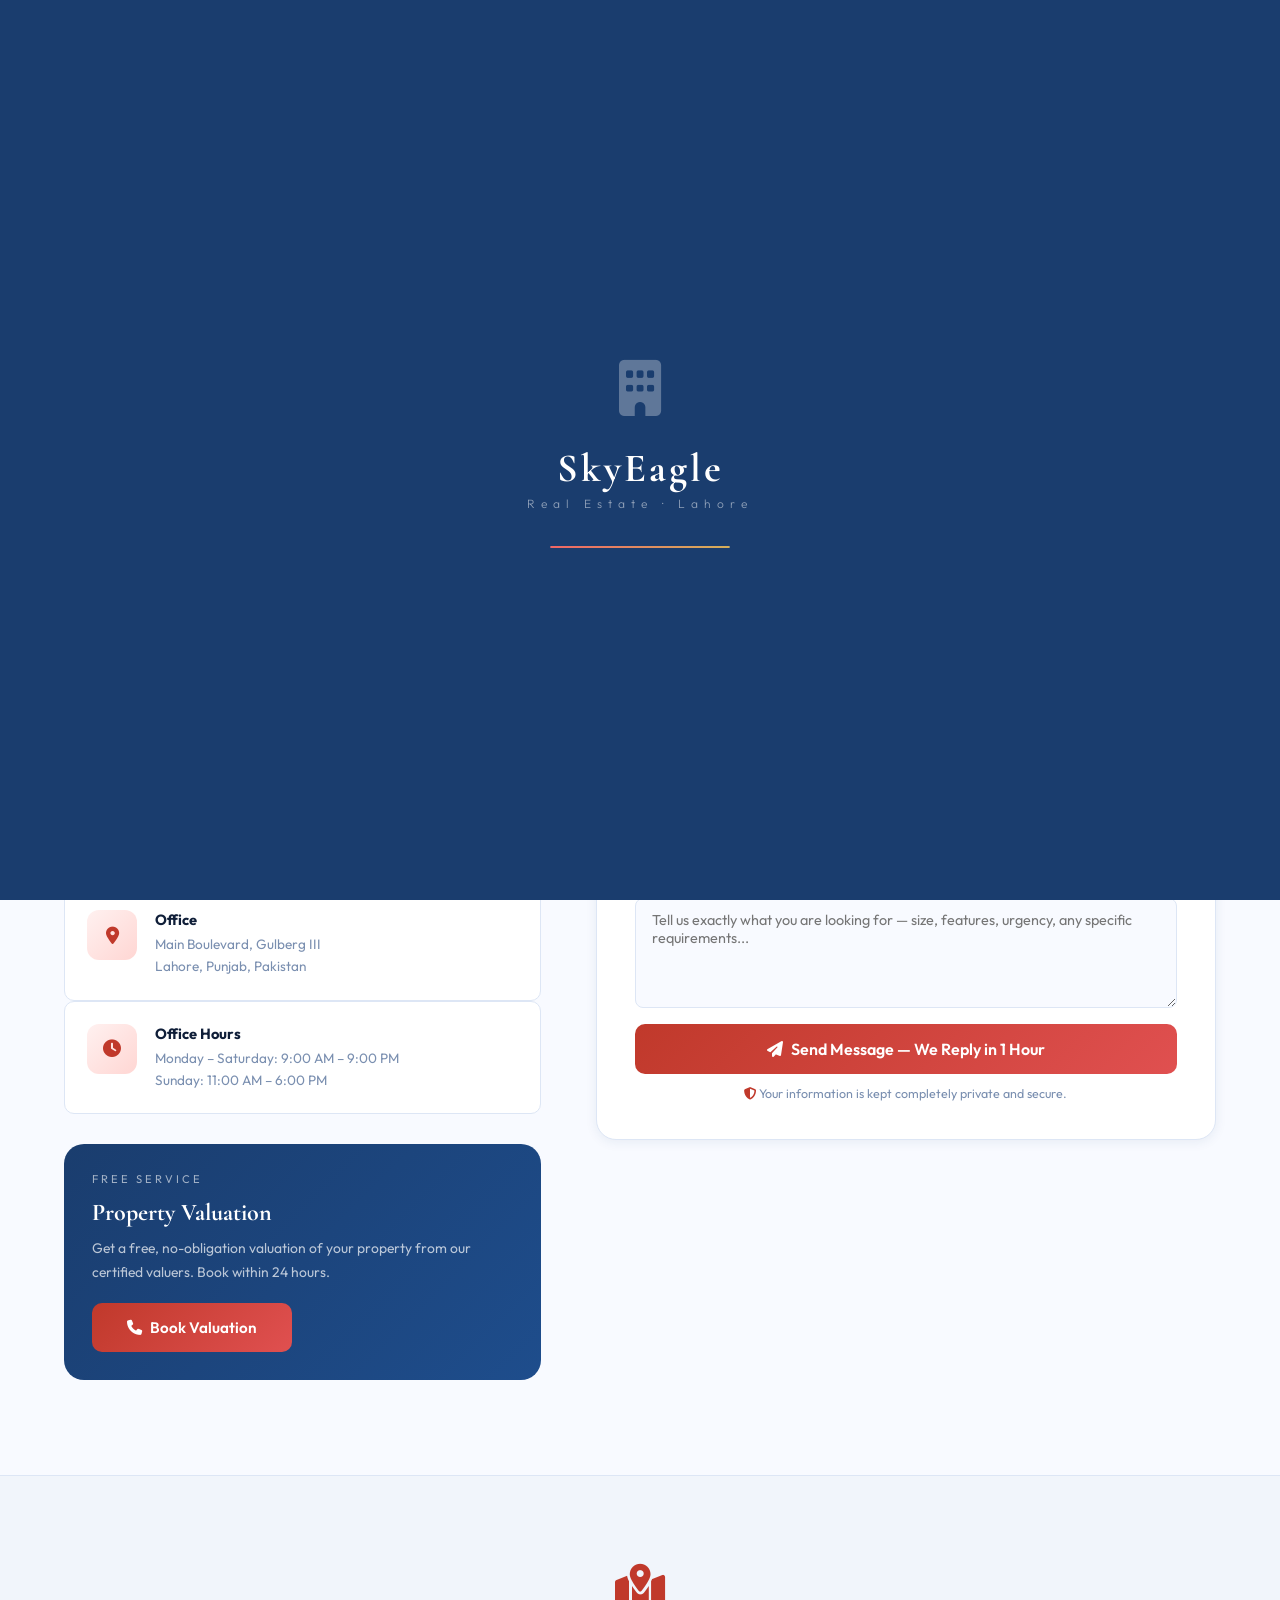
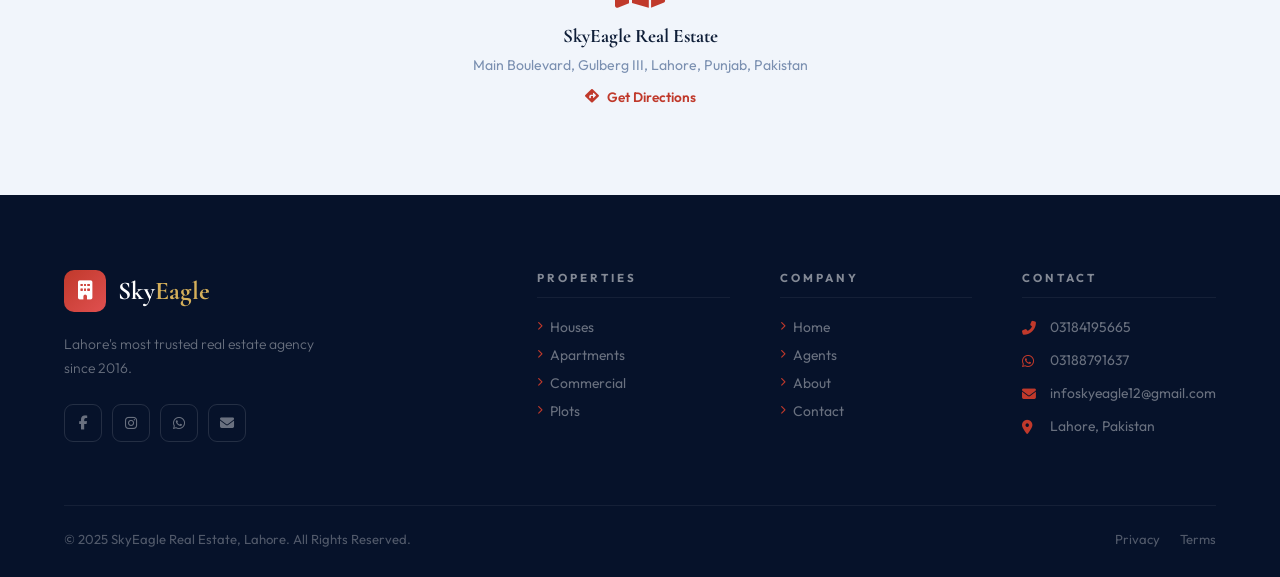
<file: contact.html>
<!DOCTYPE html>
<html lang="en">
<head>
<meta charset="UTF-8"><meta name="viewport" content="width=device-width, initial-scale=1.0">
<title>Contact SkyEagle — Real Estate Lahore</title>
<link rel="stylesheet" href="style.css">
<link rel="stylesheet" href="https://cdnjs.cloudflare.com/ajax/libs/font-awesome/6.5.0/css/all.min.css">
</head>
<body data-page="contact">
<div id="loader"><div class="loader-icon"><i class="fas fa-building"></i></div><div class="loader-brand">SkyEagle</div><div class="loader-tagline">Real Estate · Lahore</div><div class="loader-bar-wrap"><div class="loader-bar"></div></div></div>
<div id="scroll-progress"></div>
<nav class="navbar">
  <a href="index.html" class="nav-logo"><div class="logo-mark"><i class="fas fa-building"></i></div><div class="logo-text"><span class="logo-name">SkyEagle</span><span class="logo-tagline">Real Estate · Lahore</span></div></a>
  <ul class="nav-links"><li><a href="index.html">Home</a></li><li><a href="properties.html">Properties</a></li><li><a href="agents.html">Our Agents</a></li><li><a href="about.html">About</a></li><li><a href="contact.html" class="active">Contact</a></li></ul>
  <div class="nav-actions"><div class="nav-phone"><i class="fas fa-phone-alt"></i> 03184195665</div><a href="contact.html" class="nav-cta"><i class="fas fa-calendar-check"></i> Free Valuation</a><button class="hamburger" id="hamburger" onclick="toggleMenu()"><span></span><span></span><span></span></button></div>
</nav>
<div class="mobile-nav" id="mobile-nav"><a href="index.html">Home</a><a href="properties.html">Properties</a><a href="agents.html">Agents</a><a href="about.html">About</a><a href="contact.html">Contact</a></div>
<div class="page-banner">
  <div class="breadcrumb"><a href="index.html">Home</a><i class="fas fa-chevron-right"></i><span>Contact</span></div>
  <h1>Get In <span>Touch</span></h1>
  <p>Call, WhatsApp or visit us — our experts are available 7 days a week</p>
</div>

<section class="section section-bg">
  <div class="contact-layout">
    <div>
      <div class="section-label">Reach Us</div>
      <h2 class="section-title" style="margin-bottom:30px">We're Here to <em>Help</em></h2>
      <div class="contact-card-item aos-left"><div class="contact-icon"><i class="fas fa-phone-alt"></i></div><div><h4>Phone</h4><p>Mon–Sun, 9:00 AM – 9:00 PM<br><strong style="color:var(--text);font-size:1.05rem">03184195665</strong></p></div></div>
      <div class="contact-card-item aos-left" style="transition-delay:.1s"><div class="contact-icon"><i class="fab fa-whatsapp"></i></div><div><h4>WhatsApp</h4><p>Chat with us anytime — even late night!<br><strong style="color:var(--text);font-size:1.05rem">03188791637</strong></p></div></div>
      <div class="contact-card-item aos-left" style="transition-delay:.2s"><div class="contact-icon"><i class="fas fa-envelope"></i></div><div><h4>Email</h4><p>We reply within 2 hours<br><strong style="color:var(--text)">infoskyeagle12@gmail.com</strong></p></div></div>
      <div class="contact-card-item aos-left" style="transition-delay:.3s"><div class="contact-icon"><i class="fas fa-map-marker-alt"></i></div><div><h4>Office</h4><p>Main Boulevard, Gulberg III<br>Lahore, Punjab, Pakistan</p></div></div>
      <div class="contact-card-item aos-left" style="transition-delay:.4s"><div class="contact-icon"><i class="fas fa-clock"></i></div><div><h4>Office Hours</h4><p>Monday – Saturday: 9:00 AM – 9:00 PM<br>Sunday: 11:00 AM – 6:00 PM</p></div></div>
      <div style="margin-top:30px;background:linear-gradient(135deg,var(--blue),var(--blue-mid));border-radius:var(--radius-lg);padding:28px;color:#fff">
        <div style="font-size:.7rem;letter-spacing:3px;color:rgba(255,255,255,.6);margin-bottom:12px">FREE SERVICE</div>
        <h3 style="font-family:var(--font-display);font-size:1.5rem;font-weight:700;margin-bottom:10px">Property Valuation</h3>
        <p style="font-size:.87rem;color:rgba(255,255,255,.7);margin-bottom:18px;line-height:1.7">Get a free, no-obligation valuation of your property from our certified valuers. Book within 24 hours.</p>
        <a href="tel:03184195665" class="btn-primary" style="display:inline-flex"><i class="fas fa-phone"></i> Book Valuation</a>
      </div>
    </div>
    <div class="aos-right">
      <div class="contact-form-box">
        <div class="section-label" style="margin-bottom:12px">Send a Message</div>
        <h2 class="section-title" style="font-size:1.8rem;margin-bottom:24px">Your Enquiry, <em>Our Priority</em></h2>
        <form onsubmit="submitContact(event)">
          <div class="form-row">
            <div class="form-field"><label>Full Name *</label><input type="text" placeholder="Muhammad Ali" required></div>
            <div class="form-field"><label>Phone / WhatsApp *</label><input type="tel" placeholder="03184195665" required></div>
          </div>
          <div class="form-row">
            <div class="form-field"><label>Email</label><input type="email" placeholder="you@email.com"></div>
            <div class="form-field"><label>Subject</label>
              <select>
                <option>Buy a Property</option><option>Rent a Property</option><option>Sell My Property</option>
                <option>Property Valuation</option><option>Investment Advice</option><option>Legal Assistance</option><option>General Enquiry</option>
              </select>
            </div>
          </div>
          <div class="form-row">
            <div class="form-field"><label>Property Type</label><select><option>House / Bungalow</option><option>Apartment</option><option>Villa</option><option>Plot</option><option>Commercial</option></select></div>
            <div class="form-field"><label>Budget Range</label><select><option>Under Rs 50 Lac</option><option>Rs 50 Lac – 1 Crore</option><option>Rs 1 – 3 Crore</option><option>Rs 3 – 5 Crore</option><option>Rs 5 Crore+</option></select></div>
          </div>
          <div class="form-field full"><label>Preferred Location</label><input type="text" placeholder="DHA, Bahria Town, Gulberg, Model Town..."></div>
          <div class="form-field full"><label>Detailed Message *</label><textarea placeholder="Tell us exactly what you are looking for — size, features, urgency, any specific requirements..." required></textarea></div>
          <button type="submit" class="btn-primary" style="width:100%;justify-content:center;padding:15px;font-size:1rem"><i class="fas fa-paper-plane"></i> Send Message — We Reply in 1 Hour</button>
          <p style="text-align:center;font-size:.78rem;color:var(--text-light);margin-top:12px"><i class="fas fa-shield-alt" style="color:var(--rose)"></i> Your information is kept completely private and secure.</p>
        </form>
      </div>
    </div>
  </div>
</section>

<div style="background:var(--light);padding:0 5%;height:320px;display:flex;align-items:center;justify-content:center;border-top:1px solid var(--border)">
  <div style="text-align:center;color:var(--text-light)">
    <i class="fas fa-map-marked-alt" style="font-size:2.8rem;color:var(--rose);margin-bottom:14px;display:block"></i>
    <p style="font-family:var(--font-display);font-size:1.2rem;color:var(--text);font-weight:700">SkyEagle Real Estate</p>
    <p style="margin-top:8px;font-size:.88rem">Main Boulevard, Gulberg III, Lahore, Punjab, Pakistan</p>
    <a href="https://goo.gl/maps/lahore" target="_blank" style="display:inline-flex;align-items:center;gap:8px;margin-top:14px;color:var(--rose);font-weight:600;font-size:.85rem"><i class="fas fa-directions"></i> Get Directions</a>
  </div>
</div>

<footer>
  <div class="footer-grid">
    <div><div class="footer-logo-wrap"><div class="footer-logo-mark"><i class="fas fa-building"></i></div><div class="footer-logo-name">Sky<span>Eagle</span></div></div><p class="footer-desc">Lahore's most trusted real estate agency since 2016.</p><div class="footer-social"><a href="#" class="footer-social-btn"><i class="fab fa-facebook-f"></i></a><a href="#" class="footer-social-btn"><i class="fab fa-instagram"></i></a><a href="https://wa.me/923188791637" class="footer-social-btn" target="_blank"><i class="fab fa-whatsapp"></i></a><a href="mailto:infoskyeagle12@gmail.com" class="footer-social-btn"><i class="fas fa-envelope"></i></a></div></div>
    <div><div class="footer-heading">Properties</div><ul class="footer-links"><li><a href="properties.html?type=house"><i class="fas fa-chevron-right"></i>Houses</a></li><li><a href="properties.html?type=apartment"><i class="fas fa-chevron-right"></i>Apartments</a></li><li><a href="properties.html?type=commercial"><i class="fas fa-chevron-right"></i>Commercial</a></li><li><a href="properties.html?type=plot"><i class="fas fa-chevron-right"></i>Plots</a></li></ul></div>
    <div><div class="footer-heading">Company</div><ul class="footer-links"><li><a href="index.html"><i class="fas fa-chevron-right"></i>Home</a></li><li><a href="agents.html"><i class="fas fa-chevron-right"></i>Agents</a></li><li><a href="about.html"><i class="fas fa-chevron-right"></i>About</a></li><li><a href="contact.html"><i class="fas fa-chevron-right"></i>Contact</a></li></ul></div>
    <div><div class="footer-heading">Contact</div><div class="footer-contact-row"><span class="footer-contact-icon"><i class="fas fa-phone-alt"></i></span><span>03184195665</span></div><div class="footer-contact-row"><span class="footer-contact-icon"><i class="fab fa-whatsapp"></i></span><span>03188791637</span></div><div class="footer-contact-row"><span class="footer-contact-icon"><i class="fas fa-envelope"></i></span><span>infoskyeagle12@gmail.com</span></div><div class="footer-contact-row"><span class="footer-contact-icon"><i class="fas fa-map-marker-alt"></i></span><span>Lahore, Pakistan</span></div></div>
  </div>
  <div class="footer-bottom"><p>© 2025 SkyEagle Real Estate, Lahore. All Rights Reserved.</p><div class="footer-bottom-links"><a href="#">Privacy</a><a href="#">Terms</a></div></div>
</footer>
<div id="scroll-top"><i class="fas fa-chevron-up"></i></div>
<script src="script.js"></script>
</body>
</html>
</file>
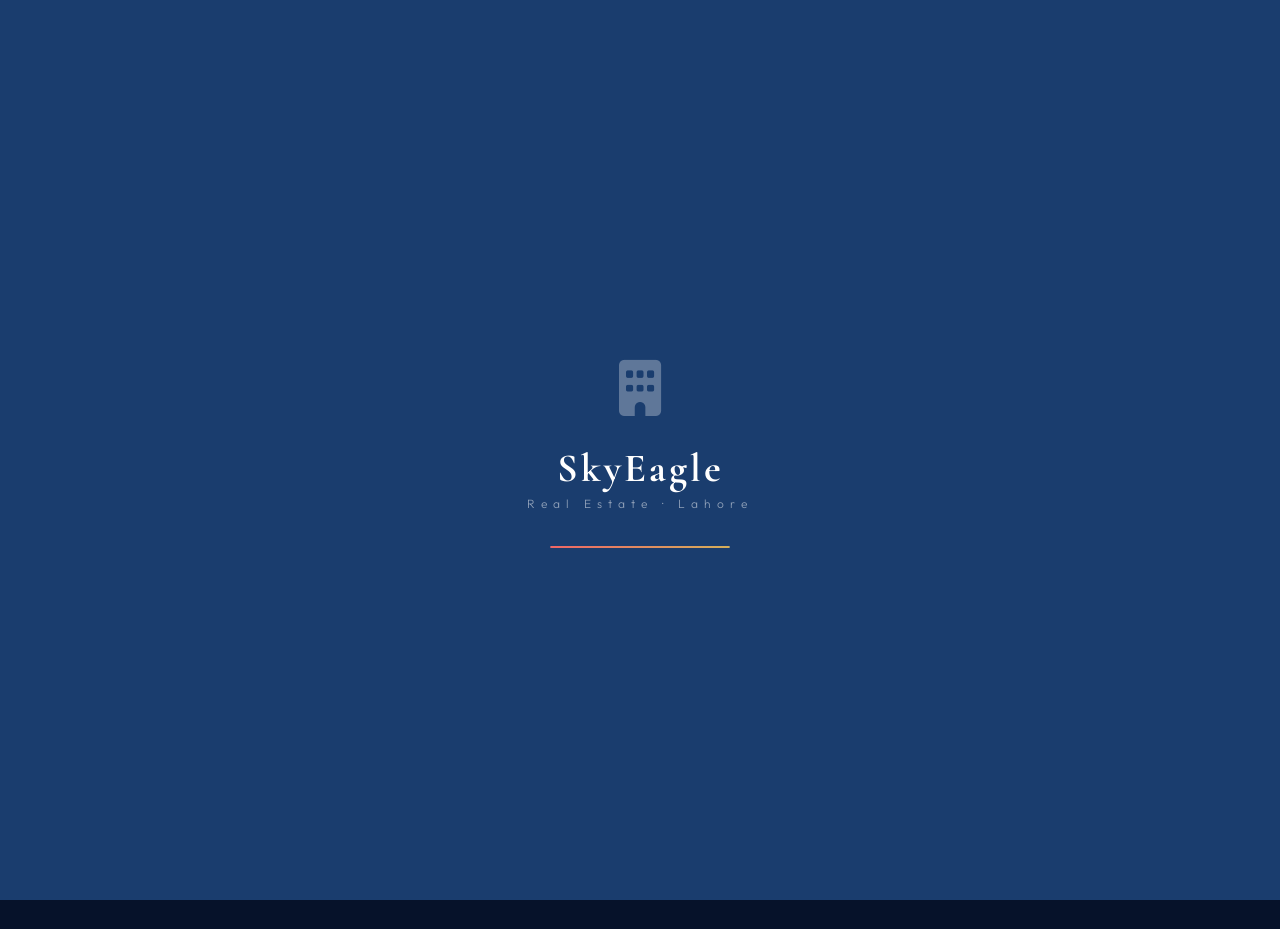
<file: property-detail.html>
<!DOCTYPE html>
<html lang="en">
<head>
<meta charset="UTF-8"><meta name="viewport" content="width=device-width, initial-scale=1.0">
<title>Property Detail — SkyEagle Real Estate</title>
<link rel="stylesheet" href="style.css">
<link rel="stylesheet" href="https://cdnjs.cloudflare.com/ajax/libs/font-awesome/6.5.0/css/all.min.css">
</head>
<body data-page="property-detail">
<div id="loader"><div class="loader-icon"><i class="fas fa-building"></i></div><div class="loader-brand">SkyEagle</div><div class="loader-tagline">Real Estate · Lahore</div><div class="loader-bar-wrap"><div class="loader-bar"></div></div></div>
<div id="scroll-progress"></div>
<nav class="navbar">
  <a href="index.html" class="nav-logo"><div class="logo-mark"><i class="fas fa-building"></i></div><div class="logo-text"><span class="logo-name">SkyEagle</span><span class="logo-tagline">Real Estate · Lahore</span></div></a>
  <ul class="nav-links"><li><a href="index.html">Home</a></li><li><a href="properties.html">Properties</a></li><li><a href="agents.html">Our Agents</a></li><li><a href="about.html">About</a></li><li><a href="contact.html">Contact</a></li></ul>
  <div class="nav-actions"><div class="nav-phone"><i class="fas fa-phone-alt"></i> 03184195665</div><a href="contact.html" class="nav-cta"><i class="fas fa-calendar-check"></i> Free Valuation</a><button class="hamburger" id="hamburger" onclick="toggleMenu()"><span></span><span></span><span></span></button></div>
</nav>
<div class="mobile-nav" id="mobile-nav"><a href="index.html">Home</a><a href="properties.html">All Properties</a><a href="agents.html">Our Agents</a><a href="about.html">About</a><a href="contact.html">Contact</a><a href="contact.html" class="nav-cta" style="margin-top:14px;display:inline-flex"><i class="fas fa-calendar-check"></i> Free Valuation</a></div>
<div class="page-banner" style="padding:40px 5%">
  <div class="breadcrumb"><a href="index.html">Home</a><i class="fas fa-chevron-right"></i><a href="properties.html">Properties</a><i class="fas fa-chevron-right"></i><span>Detail</span></div>
</div>
<section class="section" style="padding-top:40px">
  <div id="prop-detail-container"></div>
</section>
<footer>
  <div class="footer-grid">
    <div><div class="footer-logo-wrap"><div class="footer-logo-mark"><i class="fas fa-building"></i></div><div class="footer-logo-name">Sky<span>Eagle</span></div></div><p class="footer-desc">Lahore's most trusted real estate agency since 2016. Expert consultants for all your property needs.</p><div class="footer-social"><a href="#" class="footer-social-btn"><i class="fab fa-facebook-f"></i></a><a href="#" class="footer-social-btn"><i class="fab fa-instagram"></i></a><a href="https://wa.me/923188791637" class="footer-social-btn" target="_blank"><i class="fab fa-whatsapp"></i></a><a href="mailto:infoskyeagle12@gmail.com" class="footer-social-btn"><i class="fas fa-envelope"></i></a></div></div>
    <div><div class="footer-heading">Properties</div><ul class="footer-links"><li><a href="properties.html?type=house"><i class="fas fa-chevron-right"></i>Houses</a></li><li><a href="properties.html?type=apartment"><i class="fas fa-chevron-right"></i>Apartments</a></li><li><a href="properties.html?type=villa"><i class="fas fa-chevron-right"></i>Villas</a></li><li><a href="properties.html?type=commercial"><i class="fas fa-chevron-right"></i>Commercial</a></li><li><a href="properties.html?type=plot"><i class="fas fa-chevron-right"></i>Plots</a></li></ul></div>
    <div><div class="footer-heading">Company</div><ul class="footer-links"><li><a href="index.html"><i class="fas fa-chevron-right"></i>Home</a></li><li><a href="agents.html"><i class="fas fa-chevron-right"></i>Agents</a></li><li><a href="about.html"><i class="fas fa-chevron-right"></i>About</a></li><li><a href="contact.html"><i class="fas fa-chevron-right"></i>Contact</a></li></ul></div>
    <div><div class="footer-heading">Contact</div><div class="footer-contact-row"><span class="footer-contact-icon"><i class="fas fa-phone-alt"></i></span><span>03184195665</span></div><div class="footer-contact-row"><span class="footer-contact-icon"><i class="fab fa-whatsapp"></i></span><span>03188791637</span></div><div class="footer-contact-row"><span class="footer-contact-icon"><i class="fas fa-envelope"></i></span><span>infoskyeagle12@gmail.com</span></div><div class="footer-contact-row"><span class="footer-contact-icon"><i class="fas fa-map-marker-alt"></i></span><span>Lahore, Pakistan</span></div></div>
  </div>
  <div class="footer-bottom"><p>© 2025 SkyEagle Real Estate, Lahore. All Rights Reserved.</p><div class="footer-bottom-links"><a href="#">Privacy</a><a href="#">Terms</a><a href="contact.html">Support</a></div></div>
</footer>
<div id="scroll-top"><i class="fas fa-chevron-up"></i></div>
<script src="script.js"></script>
</body>
</html>
</file>
<file: style.css>
/* ================================================================
   SkyEagle Real Estate — Professional Stylesheet
   Lahore, Pakistan
   Theme: Pure White · Royal Blue · Crimson/Rose Accent
   Fonts: Cormorant Garamond (display) + Outfit (body)
   ================================================================ */

@import url('https://fonts.googleapis.com/css2?family=Cormorant+Garamond:ital,wght@0,400;0,600;0,700;1,400;1,600&family=Outfit:wght@300;400;500;600;700;800&family=DM+Serif+Display:ital@0;1&display=swap');

/* ═══════════════ ROOT VARIABLES ═══════════════ */
:root {
  /* Core Palette */
  --blue:       #1a3d6e;
  --blue-mid:   #1e4d8c;
  --blue-light: #2563b0;
  --blue-pale:  #eef4ff;
  --blue-soft:  #dbeafe;

  --rose:       #c0392b;
  --rose-mid:   #e05050;
  --rose-light: #ef6666;
  --rose-pale:  #fff1f0;
  --rose-soft:  #ffd6d3;

  --gold:       #b8973c;
  --gold-light: #d4af5a;

  --white:      #ffffff;
  --off-white:  #f8faff;
  --light:      #f1f5fb;
  --light2:     #e8eef8;

  --text:       #0f1e38;
  --text-mid:   #2d4470;
  --text-light: #7a8fb0;
  --border:     #dde6f5;
  --border2:    #c8d8f0;

  /* Shadows */
  --shadow-sm:  0 2px 12px rgba(26,61,110,.08);
  --shadow-md:  0 8px 30px rgba(26,61,110,.12);
  --shadow-lg:  0 20px 60px rgba(26,61,110,.16);
  --shadow-rose:0 8px 30px rgba(192,57,43,.18);

  /* Typography */
  --font-display: 'Cormorant Garamond', serif;
  --font-serif:   'DM Serif Display', serif;
  --font-body:    'Outfit', sans-serif;

  /* Misc */
  --radius:    10px;
  --radius-lg: 20px;
  --radius-xl: 30px;
  --transition: all .35s cubic-bezier(.4,0,.2,1);
}

/* ═══════════════ RESET & BASE ═══════════════ */
*, *::before, *::after { margin: 0; padding: 0; box-sizing: border-box; }
html { scroll-behavior: smooth; font-size: 16px; }
body { font-family: var(--font-body); background: var(--white); color: var(--text); overflow-x: hidden; -webkit-font-smoothing: antialiased; }
a { text-decoration: none; color: inherit; }
img { max-width: 100%; display: block; }
ul { list-style: none; }
button { cursor: pointer; font-family: var(--font-body); }
input, select, textarea { font-family: var(--font-body); }

/* ═══════════════ SCROLLBAR ═══════════════ */
::-webkit-scrollbar { width: 5px; }
::-webkit-scrollbar-track { background: var(--light); }
::-webkit-scrollbar-thumb { background: var(--blue-light); border-radius: 5px; }

/* ═══════════════ PAGE LOADER ═══════════════ */
#loader {
  position: fixed; inset: 0; background: var(--blue); z-index: 99999;
  display: flex; flex-direction: column; align-items: center; justify-content: center;
  transition: opacity .7s ease, visibility .7s;
}
#loader.hidden { opacity: 0; visibility: hidden; pointer-events: none; }
.loader-icon { font-size: 3.5rem; color: rgba(255,255,255,.3); margin-bottom: 20px; animation: loaderFloat 2s ease-in-out infinite; }
.loader-brand { font-family: var(--font-display); font-size: 2.5rem; font-weight: 700; color: #fff; letter-spacing: 3px; margin-bottom: 4px; }
.loader-tagline { font-size: .75rem; letter-spacing: 6px; color: rgba(255,255,255,.5); margin-bottom: 35px; font-weight: 300; }
.loader-bar-wrap { width: 180px; height: 2px; background: rgba(255,255,255,.15); border-radius: 2px; overflow: hidden; }
.loader-bar { height: 100%; width: 0; background: linear-gradient(90deg, var(--rose-light), var(--gold-light)); border-radius: 2px; animation: loaderFill 2s ease forwards; }
@keyframes loaderFill { to { width: 100%; } }
@keyframes loaderFloat { 0%,100% { transform: translateY(0); } 50% { transform: translateY(-10px); } }

/* ═══════════════ SCROLL PROGRESS ═══════════════ */
#scroll-progress {
  position: fixed; top: 0; left: 0; height: 3px; z-index: 10000;
  background: linear-gradient(90deg, var(--rose), var(--gold-light));
  width: 0; transition: width .1s linear;
}

/* ═══════════════ NAVBAR ═══════════════ */
.navbar {
  position: fixed; top: 0; left: 0; right: 0; z-index: 1000;
  background: rgba(255,255,255,.97); backdrop-filter: blur(20px) saturate(180%);
  border-bottom: 1px solid var(--border); height: 72px;
  padding: 0 5%; display: flex; align-items: center; justify-content: space-between;
  transition: var(--transition);
}
.navbar.scrolled { box-shadow: var(--shadow-md); }
.nav-logo { display: flex; align-items: center; gap: 10px; }
.logo-mark { width: 42px; height: 42px; background: linear-gradient(135deg, var(--blue), var(--blue-light)); border-radius: 10px; display: flex; align-items: center; justify-content: center; color: #fff; font-size: 1.2rem; flex-shrink: 0; }
.logo-text { display: flex; flex-direction: column; }
.logo-name { font-family: var(--font-display); font-size: 1.5rem; font-weight: 700; color: var(--blue); letter-spacing: 1px; line-height: 1; }
.logo-tagline { font-size: .6rem; letter-spacing: 3px; color: var(--rose); font-weight: 600; text-transform: uppercase; }
.nav-links { display: flex; align-items: center; gap: 30px; }
.nav-links a { font-size: .88rem; font-weight: 500; color: var(--text-mid); letter-spacing: .3px; transition: var(--transition); position: relative; padding-bottom: 3px; }
.nav-links a::after { content: ''; position: absolute; bottom: 0; left: 0; width: 0; height: 2px; background: linear-gradient(90deg, var(--rose), var(--blue-light)); transition: width .3s; border-radius: 2px; }
.nav-links a:hover, .nav-links a.active { color: var(--blue); }
.nav-links a:hover::after, .nav-links a.active::after { width: 100%; }
.nav-actions { display: flex; align-items: center; gap: 10px; }
.nav-cta { background: linear-gradient(135deg, var(--rose), var(--rose-mid)); color: #fff; padding: 10px 22px; border-radius: 8px; font-size: .875rem; font-weight: 600; border: none; transition: var(--transition); display: inline-flex; align-items: center; gap: 6px; white-space: nowrap; }
.nav-cta:hover { transform: translateY(-2px); box-shadow: var(--shadow-rose); }
.nav-phone { display: flex; align-items: center; gap: 8px; color: var(--blue); font-weight: 600; font-size: .85rem; }
.nav-phone i { color: var(--rose); }
.hamburger { display: none; flex-direction: column; gap: 5px; background: none; border: none; padding: 5px; }
.hamburger span { width: 22px; height: 2px; background: var(--blue); border-radius: 2px; transition: var(--transition); display: block; }
.mobile-nav {
  position: fixed; top: 72px; left: 0; right: 0; background: #fff; z-index: 999;
  padding: 20px 5% 30px; border-bottom: 1px solid var(--border);
  transform: translateY(-110%); transition: transform .4s cubic-bezier(.4,0,.2,1);
  box-shadow: var(--shadow-lg);
}
.mobile-nav.open { transform: translateY(0); }
.mobile-nav a { display: block; padding: 13px 0; font-size: .95rem; font-weight: 500; color: var(--text-mid); border-bottom: 1px solid var(--border); transition: color .2s; }
.mobile-nav a:hover { color: var(--rose); }
.mobile-nav .nav-cta { margin-top: 16px; display: inline-flex; }

/* ═══════════════ HERO ═══════════════ */
.hero { position: relative; height: 100vh; min-height: 620px; overflow: hidden; margin-top: 72px; }
.hero-track { display: flex; height: 100%; transition: transform 1.1s cubic-bezier(.77,0,.175,1); }
.hero-slide { min-width: 100%; height: 100%; position: relative; flex-shrink: 0; }
.hero-slide img { width: 100%; height: 100%; object-fit: cover; }
.hero-slide::after { content: ''; position: absolute; inset: 0; background: linear-gradient(120deg, rgba(10,25,60,.78) 0%, rgba(10,25,60,.45) 55%, rgba(10,25,60,.15) 100%); }
.hero-content { position: absolute; inset: 0; z-index: 2; display: flex; flex-direction: column; justify-content: center; padding: 0 8%; max-width: 780px; }
.hero-eyebrow { display: inline-flex; align-items: center; gap: 10px; background: rgba(255,255,255,.12); backdrop-filter: blur(10px); border: 1px solid rgba(255,255,255,.2); border-radius: 50px; padding: 7px 18px; margin-bottom: 22px; width: fit-content; animation: fadeSlideUp .7s .2s both; }
.hero-eyebrow span { font-size: .72rem; letter-spacing: 4px; color: rgba(255,255,255,.85); font-weight: 600; text-transform: uppercase; }
.hero-eyebrow i { color: var(--gold-light); font-size: .8rem; }
.hero-title { font-family: var(--font-display); font-size: clamp(3rem, 7vw, 6rem); font-weight: 700; color: #fff; line-height: 1.05; margin-bottom: 22px; animation: fadeSlideUp .7s .35s both; }
.hero-title em { color: var(--gold-light); font-style: italic; display: block; }
.hero-subtitle { font-size: 1.05rem; color: rgba(255,255,255,.8); max-width: 500px; line-height: 1.75; margin-bottom: 38px; animation: fadeSlideUp .7s .5s both; font-weight: 300; }
.hero-btns { display: flex; gap: 14px; flex-wrap: wrap; animation: fadeSlideUp .7s .65s both; }
.btn-primary { background: linear-gradient(135deg, var(--rose), var(--rose-mid)); color: #fff; padding: 15px 35px; border-radius: 10px; font-weight: 600; font-size: .95rem; border: none; transition: var(--transition); display: inline-flex; align-items: center; gap: 8px; }
.btn-primary:hover { transform: translateY(-2px); box-shadow: 0 12px 35px rgba(192,57,43,.35); }
.btn-outline-white { background: rgba(255,255,255,.12); color: #fff; padding: 15px 35px; border-radius: 10px; font-weight: 600; font-size: .95rem; border: 1.5px solid rgba(255,255,255,.35); transition: var(--transition); display: inline-flex; align-items: center; gap: 8px; backdrop-filter: blur(5px); }
.btn-outline-white:hover { background: rgba(255,255,255,.22); border-color: rgba(255,255,255,.7); transform: translateY(-2px); }
.hero-search-bar { position: absolute; bottom: 0; left: 0; right: 0; z-index: 3; padding: 0 8% 35px; animation: fadeSlideUp .7s .8s both; }
.search-card { background: #fff; border-radius: var(--radius-lg); padding: 22px 28px; box-shadow: var(--shadow-lg); display: flex; gap: 14px; flex-wrap: wrap; align-items: flex-end; }
.search-field { flex: 1; min-width: 160px; }
.search-field label { display: block; font-size: .72rem; font-weight: 700; letter-spacing: 1px; color: var(--text-light); text-transform: uppercase; margin-bottom: 7px; }
.search-field select, .search-field input { width: 100%; padding: 11px 14px; border: 1.5px solid var(--border); border-radius: 8px; font-size: .9rem; color: var(--text); outline: none; transition: border-color .2s; background: var(--off-white); appearance: none; }
.search-field select:focus, .search-field input:focus { border-color: var(--blue-light); }
.search-btn { background: linear-gradient(135deg, var(--blue), var(--blue-light)); color: #fff; border: none; padding: 11px 28px; border-radius: 8px; font-weight: 700; font-size: .9rem; display: flex; align-items: center; gap: 8px; transition: var(--transition); white-space: nowrap; }
.search-btn:hover { transform: translateY(-2px); box-shadow: var(--shadow-md); }
.hero-dots { position: absolute; right: 8%; top: 50%; transform: translateY(-50%); display: flex; flex-direction: column; gap: 10px; z-index: 3; }
.hero-dot { width: 8px; height: 8px; border-radius: 50%; background: rgba(255,255,255,.3); border: none; cursor: pointer; transition: var(--transition); }
.hero-dot.active { background: var(--gold-light); height: 24px; border-radius: 4px; }
.hero-stat-bar { position: absolute; right: 40px; bottom: 120px; z-index: 3; display: flex; flex-direction: column; gap: 16px; }
.hero-stat { background: rgba(255,255,255,.1); backdrop-filter: blur(10px); border: 1px solid rgba(255,255,255,.15); border-radius: 12px; padding: 14px 20px; text-align: center; }
.hero-stat-num { font-family: var(--font-display); font-size: 1.6rem; font-weight: 700; color: var(--gold-light); display: block; line-height: 1; }
.hero-stat-lbl { font-size: .65rem; color: rgba(255,255,255,.6); letter-spacing: 2px; text-transform: uppercase; margin-top: 3px; display: block; }
@keyframes fadeSlideUp { from { opacity: 0; transform: translateY(30px); } to { opacity: 1; transform: translateY(0); } }

/* ═══════════════ TICKER ═══════════════ */
.ticker { background: var(--blue); padding: 11px 0; overflow: hidden; }
.ticker-track { display: flex; gap: 60px; animation: tickerRun 35s linear infinite; white-space: nowrap; }
.ticker-item { font-size: .8rem; font-weight: 600; letter-spacing: 2px; color: rgba(255,255,255,.8); display: flex; align-items: center; gap: 14px; text-transform: uppercase; }
.ticker-item i { color: var(--gold-light); font-size: .6rem; }
@keyframes tickerRun { from { transform: translateX(0); } to { transform: translateX(-50%); } }

/* ═══════════════ SECTION BASE ═══════════════ */
.section { padding: 95px 5%; }
.section-bg { background: var(--off-white); }
.section-blue { background: linear-gradient(135deg, var(--blue) 0%, var(--blue-mid) 100%); }
.section-label { display: inline-flex; align-items: center; gap: 8px; font-size: .72rem; font-weight: 700; letter-spacing: 4px; color: var(--rose); text-transform: uppercase; margin-bottom: 12px; }
.section-label::before { content: ''; width: 28px; height: 2px; background: linear-gradient(90deg, var(--rose), var(--rose-mid)); border-radius: 2px; }
.section-title { font-family: var(--font-display); font-size: clamp(2rem, 4.5vw, 3rem); font-weight: 700; color: var(--text); line-height: 1.15; }
.section-title em { color: var(--rose); font-style: italic; }
.section-title.white { color: #fff; }
.section-title.white em { color: var(--gold-light); }
.section-sub { color: var(--text-light); font-size: .95rem; line-height: 1.75; max-width: 520px; margin-top: 14px; font-weight: 300; }
.section-sub.white { color: rgba(255,255,255,.65); }
.section-header { margin-bottom: 55px; }
.section-header-row { display: flex; align-items: flex-end; justify-content: space-between; gap: 20px; margin-bottom: 55px; }
.view-more { display: inline-flex; align-items: center; gap: 6px; color: var(--rose); font-weight: 600; font-size: .875rem; border: 1.5px solid var(--rose-soft); padding: 10px 22px; border-radius: 8px; transition: var(--transition); }
.view-more:hover { background: var(--rose); color: #fff; border-color: var(--rose); transform: translateY(-2px); }

/* ═══════════════ STAT BAR ═══════════════ */
.stats-bar { background: var(--blue); padding: 40px 5%; }
.stats-inner { display: grid; grid-template-columns: repeat(4, 1fr); gap: 0; }
.stat-item { text-align: center; padding: 10px 20px; position: relative; }
.stat-item:not(:last-child)::after { content: ''; position: absolute; right: 0; top: 10%; height: 80%; width: 1px; background: rgba(255,255,255,.1); }
.stat-num { font-family: var(--font-display); font-size: 2.8rem; font-weight: 700; color: #fff; display: block; line-height: 1; }
.stat-label { font-size: .78rem; color: rgba(255,255,255,.5); letter-spacing: 2px; text-transform: uppercase; margin-top: 6px; display: block; }
.stat-accent { color: var(--gold-light) !important; }

/* ═══════════════ PROPERTY CARDS ═══════════════ */
.properties-grid { display: grid; grid-template-columns: repeat(auto-fill, minmax(340px, 1fr)); gap: 28px; }
.property-card {
  background: #fff; border-radius: var(--radius-lg); overflow: hidden;
  transition: var(--transition); box-shadow: var(--shadow-sm);
  border: 1px solid var(--border);
}
.property-card:hover { transform: translateY(-8px); box-shadow: var(--shadow-lg); border-color: transparent; }
.property-img { position: relative; height: 240px; overflow: hidden; }
.property-img img { width: 100%; height: 100%; object-fit: cover; transition: transform .6s ease; }
.property-card:hover .property-img img { transform: scale(1.06); }
.property-type-badge { position: absolute; top: 16px; left: 16px; padding: 5px 14px; border-radius: 50px; font-size: .72rem; font-weight: 700; letter-spacing: 1.5px; text-transform: uppercase; }
.badge-sale { background: var(--rose); color: #fff; }
.badge-rent { background: var(--blue); color: #fff; }
.badge-new { background: var(--gold); color: #fff; }
.badge-sold { background: #666; color: #fff; }
.property-featured { position: absolute; top: 16px; right: 16px; background: var(--gold); color: #fff; font-size: .62rem; font-weight: 700; letter-spacing: 1px; padding: 4px 10px; border-radius: 4px; text-transform: uppercase; }
.property-save { position: absolute; bottom: 16px; right: 16px; width: 36px; height: 36px; background: rgba(255,255,255,.9); border-radius: 50%; display: flex; align-items: center; justify-content: center; color: var(--text-light); font-size: .9rem; transition: var(--transition); border: none; cursor: pointer; }
.property-save:hover, .property-save.saved { background: var(--rose); color: #fff; }
.property-info { padding: 22px 24px 24px; }
.property-price { font-family: var(--font-display); font-size: 1.6rem; font-weight: 700; color: var(--rose); margin-bottom: 6px; }
.property-price span { font-size: .8rem; color: var(--text-light); font-weight: 400; font-family: var(--font-body); }
.property-title { font-weight: 700; font-size: 1.05rem; color: var(--text); margin-bottom: 8px; line-height: 1.3; }
.property-location { display: flex; align-items: center; gap: 5px; color: var(--text-light); font-size: .82rem; margin-bottom: 16px; }
.property-location i { color: var(--blue-light); font-size: .75rem; }
.property-features { display: flex; gap: 16px; padding-top: 16px; border-top: 1px solid var(--border); flex-wrap: wrap; }
.prop-feat { display: flex; align-items: center; gap: 5px; font-size: .8rem; color: var(--text-mid); font-weight: 500; }
.prop-feat i { color: var(--blue-light); font-size: .78rem; }
.property-footer { display: flex; align-items: center; justify-content: space-between; margin-top: 16px; padding-top: 14px; border-top: 1px solid var(--border); }
.agent-mini { display: flex; align-items: center; gap: 8px; }
.agent-mini img { width: 32px; height: 32px; border-radius: 50%; object-fit: cover; border: 2px solid var(--border); }
.agent-mini-name { font-size: .78rem; font-weight: 600; color: var(--text-mid); }
.prop-detail-btn { background: var(--blue-pale); color: var(--blue); border: 1.5px solid var(--blue-soft); padding: 7px 16px; border-radius: 7px; font-size: .78rem; font-weight: 600; transition: var(--transition); }
.prop-detail-btn:hover { background: var(--blue); color: #fff; border-color: var(--blue); }

/* ═══════════════ FEATURED PROPERTY (Big Card) ═══════════════ */
.featured-layout { display: grid; grid-template-columns: 1.2fr 1fr; gap: 40px; align-items: center; margin-bottom: 50px; }
.featured-img-wrap { position: relative; border-radius: var(--radius-xl); overflow: hidden; height: 500px; }
.featured-img-wrap img { width: 100%; height: 100%; object-fit: cover; }
.featured-img-overlay { position: absolute; inset: 0; background: linear-gradient(to top, rgba(10,25,60,.6) 0%, transparent 60%); }
.featured-img-info { position: absolute; bottom: 28px; left: 28px; right: 28px; }
.featured-price { font-family: var(--font-display); font-size: 2.2rem; font-weight: 700; color: #fff; }
.featured-label { display: inline-block; background: var(--rose); color: #fff; font-size: .7rem; font-weight: 700; letter-spacing: 2px; padding: 4px 12px; border-radius: 4px; text-transform: uppercase; margin-bottom: 8px; }
.featured-info { display: flex; flex-direction: column; justify-content: center; }
.featured-tag { display: inline-flex; align-items: center; gap: 8px; color: var(--rose); font-size: .72rem; font-weight: 700; letter-spacing: 3px; text-transform: uppercase; margin-bottom: 14px; }
.featured-title { font-family: var(--font-display); font-size: 2rem; font-weight: 700; color: var(--text); margin-bottom: 16px; line-height: 1.2; }
.featured-title em { color: var(--rose); font-style: italic; }
.featured-desc { color: var(--text-light); font-size: .9rem; line-height: 1.75; margin-bottom: 24px; }
.featured-specs { display: grid; grid-template-columns: 1fr 1fr; gap: 14px; margin-bottom: 28px; }
.featured-spec { background: var(--off-white); border-radius: 10px; padding: 16px; border-left: 3px solid var(--rose); }
.featured-spec-label { font-size: .68rem; letter-spacing: 1.5px; color: var(--text-light); text-transform: uppercase; margin-bottom: 4px; font-weight: 600; }
.featured-spec-value { font-weight: 700; font-size: 1rem; color: var(--text); }

/* ═══════════════ CATEGORIES ═══════════════ */
.cat-grid { display: grid; grid-template-columns: repeat(auto-fill, minmax(175px, 1fr)); gap: 18px; }
.cat-card {
  background: #fff; border: 1.5px solid var(--border); border-radius: var(--radius-lg);
  padding: 30px 20px; text-align: center; cursor: pointer; transition: var(--transition);
  display: block; position: relative; overflow: hidden;
}
.cat-card::before { content: ''; position: absolute; inset: 0; background: linear-gradient(135deg, var(--rose-pale), var(--blue-pale)); opacity: 0; transition: opacity .35s; }
.cat-card:hover { transform: translateY(-5px); box-shadow: var(--shadow-md); border-color: transparent; }
.cat-card:hover::before { opacity: 1; }
.cat-icon-wrap { width: 62px; height: 62px; background: linear-gradient(135deg, var(--blue-pale), var(--blue-soft)); border-radius: 16px; display: flex; align-items: center; justify-content: center; margin: 0 auto 16px; transition: var(--transition); position: relative; z-index: 1; }
.cat-icon-wrap i { font-size: 1.5rem; color: var(--blue); transition: var(--transition); }
.cat-card:hover .cat-icon-wrap { background: linear-gradient(135deg, var(--rose), var(--rose-mid)); }
.cat-card:hover .cat-icon-wrap i { color: #fff; transform: scale(1.1); }
.cat-name { font-weight: 700; font-size: .95rem; color: var(--text); position: relative; z-index: 1; }
.cat-count { font-size: .78rem; color: var(--text-light); margin-top: 5px; position: relative; z-index: 1; }

/* ═══════════════ AGENTS ═══════════════ */
.agents-grid { display: grid; grid-template-columns: repeat(auto-fill, minmax(240px, 1fr)); gap: 24px; }
.agent-card {
  background: #fff; border: 1.5px solid var(--border); border-radius: var(--radius-lg);
  overflow: hidden; transition: var(--transition); text-align: center;
}
.agent-card:hover { transform: translateY(-6px); box-shadow: var(--shadow-lg); border-color: transparent; }
.agent-img { height: 260px; position: relative; overflow: hidden; }
.agent-img img { width: 100%; height: 100%; object-fit: cover; filter: grayscale(20%); transition: all .5s; }
.agent-card:hover .agent-img img { filter: grayscale(0); transform: scale(1.04); }
.agent-overlay { position: absolute; inset: 0; background: linear-gradient(to top, rgba(26,61,110,.8) 0%, transparent 55%); opacity: 0; transition: opacity .4s; }
.agent-card:hover .agent-overlay { opacity: 1; }
.agent-socials { position: absolute; bottom: 20px; left: 0; right: 0; display: flex; justify-content: center; gap: 10px; transform: translateY(20px); transition: transform .4s; }
.agent-card:hover .agent-socials { transform: translateY(0); }
.agent-social-btn { width: 34px; height: 34px; background: rgba(255,255,255,.9); border-radius: 50%; display: flex; align-items: center; justify-content: center; color: var(--blue); font-size: .82rem; transition: var(--transition); }
.agent-social-btn:hover { background: var(--rose); color: #fff; }
.agent-info { padding: 20px; }
.agent-name { font-family: var(--font-display); font-weight: 700; font-size: 1.15rem; color: var(--text); margin-bottom: 4px; }
.agent-role { font-size: .78rem; color: var(--rose); font-weight: 700; letter-spacing: 1px; text-transform: uppercase; margin-bottom: 10px; }
.agent-stats { display: flex; justify-content: center; gap: 20px; margin-bottom: 14px; }
.agent-stat { text-align: center; }
.agent-stat-num { font-weight: 700; font-size: .95rem; color: var(--blue); display: block; }
.agent-stat-lbl { font-size: .68rem; color: var(--text-light); }
.agent-contact { display: flex; gap: 8px; justify-content: center; }
.agent-btn { padding: 7px 14px; border-radius: 7px; font-size: .78rem; font-weight: 600; transition: var(--transition); border: 1.5px solid; }
.agent-btn-call { background: var(--blue-pale); color: var(--blue); border-color: var(--blue-soft); }
.agent-btn-call:hover { background: var(--blue); color: #fff; }
.agent-btn-wa { background: var(--rose-pale); color: var(--rose); border-color: var(--rose-soft); }
.agent-btn-wa:hover { background: var(--rose); color: #fff; }

/* ═══════════════ PARALLAX ═══════════════ */
.parallax-section {
  position: relative; min-height: 500px; display: flex; align-items: center; justify-content: center;
  overflow: hidden;
}
.parallax-bg { position: absolute; inset: -20%; background-attachment: fixed; background-size: cover; background-position: center; width: 140%; height: 140%; }
.parallax-overlay { position: absolute; inset: 0; background: linear-gradient(135deg, rgba(10,25,60,.88) 0%, rgba(10,25,60,.72) 100%); }
.parallax-content { position: relative; z-index: 2; text-align: center; padding: 60px 5%; max-width: 750px; }
.parallax-content h2 { font-family: var(--font-display); font-size: clamp(2rem, 5vw, 3.5rem); font-weight: 700; color: #fff; margin-bottom: 18px; line-height: 1.15; }
.parallax-content h2 em { color: var(--gold-light); font-style: italic; }
.parallax-content p { color: rgba(255,255,255,.72); font-size: 1rem; max-width: 580px; margin: 0 auto 35px; line-height: 1.75; font-weight: 300; }

/* ═══════════════ TESTIMONIALS ═══════════════ */
.testimonials-grid { display: grid; grid-template-columns: repeat(auto-fill, minmax(310px, 1fr)); gap: 24px; }
.testi-card { background: #fff; border: 1.5px solid var(--border); border-radius: var(--radius-lg); padding: 30px; transition: var(--transition); position: relative; }
.testi-card:hover { transform: translateY(-5px); box-shadow: var(--shadow-md); border-color: var(--rose-soft); }
.testi-quote { font-size: 3.5rem; color: var(--rose-soft); font-family: var(--font-display); line-height: 1; margin-bottom: -10px; display: block; }
.testi-text { font-size: .9rem; color: var(--text-mid); line-height: 1.8; margin-bottom: 22px; font-style: italic; }
.testi-footer { display: flex; align-items: center; gap: 14px; }
.testi-avatar { width: 48px; height: 48px; border-radius: 50%; object-fit: cover; border: 2px solid var(--rose-soft); flex-shrink: 0; }
.testi-name { font-weight: 700; font-size: .92rem; color: var(--text); }
.testi-role { font-size: .75rem; color: var(--text-light); }
.testi-stars { color: var(--gold); font-size: .8rem; margin-bottom: 4px; letter-spacing: 2px; }

/* ═══════════════ WHY US ═══════════════ */
.why-grid { display: grid; grid-template-columns: repeat(auto-fit, minmax(230px, 1fr)); gap: 22px; }
.why-card { background: rgba(255,255,255,.07); border: 1px solid rgba(255,255,255,.12); border-radius: var(--radius-lg); padding: 32px 26px; transition: var(--transition); }
.why-card:hover { background: rgba(255,255,255,.12); transform: translateY(-4px); }
.why-icon { width: 58px; height: 58px; background: linear-gradient(135deg, var(--rose), var(--rose-mid)); border-radius: 14px; display: flex; align-items: center; justify-content: center; font-size: 1.4rem; color: #fff; margin-bottom: 20px; }
.why-title { font-weight: 700; font-size: 1rem; color: #fff; margin-bottom: 10px; }
.why-desc { font-size: .87rem; color: rgba(255,255,255,.55); line-height: 1.65; font-weight: 300; }

/* ═══════════════ CONTACT FORM ═══════════════ */
.contact-layout { display: grid; grid-template-columns: 1fr 1.3fr; gap: 55px; }
.contact-info { display: flex; flex-direction: column; gap: 22px; }
.contact-card-item { display: flex; gap: 18px; align-items: flex-start; background: #fff; border: 1.5px solid var(--border); border-radius: var(--radius); padding: 22px; transition: var(--transition); }
.contact-card-item:hover { border-color: var(--rose-soft); transform: translateX(5px); box-shadow: var(--shadow-sm); }
.contact-icon { width: 50px; height: 50px; background: linear-gradient(135deg, var(--rose-pale), var(--rose-soft)); border-radius: 12px; display: flex; align-items: center; justify-content: center; font-size: 1.1rem; color: var(--rose); flex-shrink: 0; }
.contact-card-item h4 { font-weight: 700; font-size: .92rem; color: var(--text); margin-bottom: 5px; }
.contact-card-item p { font-size: .85rem; color: var(--text-light); line-height: 1.6; }
.contact-form-box { background: #fff; border: 1.5px solid var(--border); border-radius: var(--radius-lg); padding: 38px; box-shadow: var(--shadow-sm); }
.form-row { display: grid; grid-template-columns: 1fr 1fr; gap: 16px; }
.form-field { display: flex; flex-direction: column; gap: 7px; margin-bottom: 16px; }
.form-field.full { grid-column: 1/-1; }
.form-field label { font-size: .76rem; font-weight: 700; letter-spacing: .5px; color: var(--text-mid); }
.form-field input, .form-field select, .form-field textarea { padding: 12px 16px; border: 1.5px solid var(--border); border-radius: 8px; font-size: .9rem; color: var(--text); outline: none; transition: border-color .25s; background: var(--off-white); }
.form-field input:focus, .form-field select:focus, .form-field textarea:focus { border-color: var(--blue-light); background: #fff; }
.form-field textarea { resize: vertical; min-height: 110px; }
.form-field select { appearance: none; background-image: url("data:image/svg+xml,%3Csvg xmlns='http://www.w3.org/2000/svg' viewBox='0 0 24 24' fill='%237a8fb0'%3E%3Cpath d='M7 10l5 5 5-5z'/%3E%3C/svg%3E"); background-repeat: no-repeat; background-position: right 12px center; background-size: 20px; }

/* ═══════════════ PROPERTY DETAIL PAGE ═══════════════ */
.detail-layout { display: grid; grid-template-columns: 1fr 380px; gap: 40px; align-items: start; }
.detail-gallery { border-radius: var(--radius-lg); overflow: hidden; }
.gallery-main-img { height: 420px; overflow: hidden; border-radius: var(--radius-lg) var(--radius-lg) 0 0; }
.gallery-main-img img { width: 100%; height: 100%; object-fit: cover; transition: transform .5s; }
.gallery-main-img:hover img { transform: scale(1.03); }
.gallery-thumbs-row { display: grid; grid-template-columns: repeat(4, 1fr); gap: 8px; margin-top: 8px; }
.gallery-thumb { height: 80px; overflow: hidden; border-radius: var(--radius); cursor: pointer; border: 2px solid transparent; transition: border-color .2s; }
.gallery-thumb.active, .gallery-thumb:hover { border-color: var(--rose); }
.gallery-thumb img { width: 100%; height: 100%; object-fit: cover; }
.detail-sidebar { position: sticky; top: 90px; }
.detail-price-card { background: #fff; border: 1.5px solid var(--border); border-radius: var(--radius-lg); padding: 28px; margin-bottom: 20px; box-shadow: var(--shadow-sm); }
.detail-price-main { font-family: var(--font-display); font-size: 2rem; font-weight: 700; color: var(--rose); margin-bottom: 6px; }
.detail-price-label { font-size: .78rem; color: var(--text-light); }
.detail-contact-btns { display: flex; flex-direction: column; gap: 10px; margin-top: 22px; }
.btn-blue { background: linear-gradient(135deg, var(--blue), var(--blue-light)); color: #fff; padding: 13px 24px; border-radius: 8px; font-weight: 600; font-size: .9rem; border: none; transition: var(--transition); display: flex; align-items: center; justify-content: center; gap: 8px; }
.btn-blue:hover { transform: translateY(-2px); box-shadow: var(--shadow-md); }
.btn-wa { background: #25D366; color: #fff; padding: 13px 24px; border-radius: 8px; font-weight: 600; font-size: .9rem; border: none; transition: var(--transition); display: flex; align-items: center; justify-content: center; gap: 8px; }
.btn-wa:hover { background: #128C7E; transform: translateY(-2px); }
.detail-features-grid { display: grid; grid-template-columns: 1fr 1fr; gap: 14px; margin: 22px 0; }
.detail-feat { background: var(--off-white); border-radius: 10px; padding: 14px; border-left: 3px solid var(--blue-light); }
.detail-feat-label { font-size: .68rem; letter-spacing: 1px; color: var(--text-light); text-transform: uppercase; margin-bottom: 4px; }
.detail-feat-value { font-weight: 700; font-size: .95rem; color: var(--text); }

/* ═══════════════ PAGE BANNER ═══════════════ */
.page-banner {
  background: linear-gradient(135deg, var(--blue) 0%, var(--blue-mid) 100%);
  padding: 70px 5% 60px; margin-top: 72px; position: relative; overflow: hidden;
}
.page-banner::before { content: ''; position: absolute; top: -60%; right: -5%; width: 500px; height: 500px; background: radial-gradient(circle, rgba(255,255,255,.06) 0%, transparent 70%); pointer-events: none; }
.page-banner::after { content: ''; position: absolute; bottom: -40%; left: 10%; width: 300px; height: 300px; background: radial-gradient(circle, rgba(192,57,43,.15) 0%, transparent 70%); pointer-events: none; }
.breadcrumb { display: flex; align-items: center; gap: 8px; font-size: .78rem; color: rgba(255,255,255,.5); margin-bottom: 18px; font-weight: 500; }
.breadcrumb a { color: rgba(255,255,255,.5); transition: color .2s; }
.breadcrumb a:hover { color: var(--gold-light); }
.breadcrumb i { font-size: .55rem; }
.page-banner h1 { font-family: var(--font-display); font-size: clamp(2rem, 5vw, 3rem); font-weight: 700; color: #fff; position: relative; z-index: 1; }
.page-banner h1 span { color: var(--gold-light); font-style: italic; }
.page-banner p { color: rgba(255,255,255,.65); margin-top: 10px; font-size: .95rem; position: relative; z-index: 1; font-weight: 300; }

/* ═══════════════ FILTER BAR ═══════════════ */
.filter-bar { background: #fff; border: 1.5px solid var(--border); border-radius: var(--radius-lg); padding: 24px 28px; margin-bottom: 35px; box-shadow: var(--shadow-sm); }
.filter-bar-row { display: flex; flex-wrap: wrap; gap: 14px; align-items: flex-end; }
.filter-group { flex: 1; min-width: 150px; }
.filter-group label { display: block; font-size: .72rem; font-weight: 700; letter-spacing: .5px; color: var(--text-light); text-transform: uppercase; margin-bottom: 7px; }
.filter-group select { width: 100%; padding: 10px 14px; border: 1.5px solid var(--border); border-radius: 8px; font-size: .88rem; color: var(--text); outline: none; transition: border-color .2s; appearance: none; background: var(--off-white); }
.filter-group select:focus { border-color: var(--blue-light); }
.filter-apply { background: linear-gradient(135deg, var(--blue), var(--blue-light)); color: #fff; border: none; padding: 10px 28px; border-radius: 8px; font-weight: 700; font-size: .9rem; transition: var(--transition); display: flex; align-items: center; gap: 7px; }
.filter-apply:hover { transform: translateY(-2px); box-shadow: var(--shadow-md); }
.filter-chips { display: flex; flex-wrap: wrap; gap: 8px; margin-bottom: 22px; }
.chip { padding: 7px 18px; border-radius: 50px; font-size: .8rem; font-weight: 600; cursor: pointer; transition: var(--transition); border: 1.5px solid var(--border); background: #fff; color: var(--text-mid); }
.chip.active, .chip:hover { background: var(--rose); border-color: var(--rose); color: #fff; }

/* ═══════════════ FOOTER ═══════════════ */
footer { background: #06122a; padding: 75px 5% 30px; }
.footer-grid { display: grid; grid-template-columns: 2.2fr 1fr 1fr 1fr; gap: 50px; margin-bottom: 55px; }
.footer-logo-wrap { display: flex; align-items: center; gap: 12px; margin-bottom: 20px; }
.footer-logo-mark { width: 42px; height: 42px; background: linear-gradient(135deg, var(--rose), var(--rose-mid)); border-radius: 10px; display: flex; align-items: center; justify-content: center; color: #fff; font-size: 1.2rem; }
.footer-logo-name { font-family: var(--font-display); font-size: 1.6rem; font-weight: 700; color: #fff; }
.footer-logo-name span { color: var(--gold-light); }
.footer-desc { font-size: .87rem; color: rgba(255,255,255,.4); line-height: 1.75; max-width: 280px; margin-bottom: 24px; font-weight: 300; }
.footer-social { display: flex; gap: 10px; }
.footer-social-btn { width: 38px; height: 38px; border: 1px solid rgba(255,255,255,.12); border-radius: 9px; display: flex; align-items: center; justify-content: center; color: rgba(255,255,255,.4); font-size: .88rem; transition: var(--transition); }
.footer-social-btn:hover { background: var(--rose); border-color: var(--rose); color: #fff; }
.footer-heading { font-family: var(--font-body); font-size: .72rem; font-weight: 700; letter-spacing: 3px; color: rgba(255,255,255,.5); text-transform: uppercase; margin-bottom: 20px; padding-bottom: 12px; border-bottom: 1px solid rgba(255,255,255,.06); }
.footer-links { display: flex; flex-direction: column; gap: 10px; }
.footer-links a { font-size: .87rem; color: rgba(255,255,255,.4); transition: color .2s; display: flex; align-items: center; gap: 7px; }
.footer-links a:hover { color: var(--gold-light); }
.footer-links a i { font-size: .55rem; color: var(--rose); }
.footer-contact-row { display: flex; gap: 12px; margin-bottom: 14px; font-size: .87rem; color: rgba(255,255,255,.4); align-items: flex-start; }
.footer-contact-icon { color: var(--rose); width: 16px; flex-shrink: 0; margin-top: 1px; }
.footer-bottom { border-top: 1px solid rgba(255,255,255,.06); padding-top: 25px; display: flex; justify-content: space-between; align-items: center; flex-wrap: wrap; gap: 14px; }
.footer-bottom p { font-size: .82rem; color: rgba(255,255,255,.3); }
.footer-bottom-links { display: flex; gap: 20px; }
.footer-bottom-links a { font-size: .82rem; color: rgba(255,255,255,.3); transition: color .2s; }
.footer-bottom-links a:hover { color: var(--gold-light); }

/* ═══════════════ TOAST ═══════════════ */
.toast-container { position: fixed; bottom: 28px; right: 28px; z-index: 9999; display: flex; flex-direction: column; gap: 10px; }
.toast { background: #fff; border: 1.5px solid var(--border); border-radius: 10px; padding: 14px 20px; display: flex; align-items: center; gap: 12px; box-shadow: var(--shadow-lg); transform: translateX(120%); transition: transform .4s cubic-bezier(.4,0,.2,1); max-width: 320px; border-left: 3px solid var(--rose); }
.toast.show { transform: translateX(0); }
.toast-icon { color: var(--rose); font-size: 1rem; }
.toast-msg { font-size: .87rem; font-weight: 500; color: var(--text); flex: 1; }
.toast-close { background: none; border: none; color: var(--text-light); font-size: .85rem; transition: color .2s; }
.toast-close:hover { color: var(--rose); }

/* ═══════════════ SCROLL TOP ═══════════════ */
#scroll-top { position: fixed; bottom: 28px; left: 28px; width: 44px; height: 44px; background: linear-gradient(135deg, var(--rose), var(--rose-mid)); color: #fff; border: none; border-radius: 10px; font-size: 1rem; display: flex; align-items: center; justify-content: center; cursor: pointer; opacity: 0; transform: translateY(20px); transition: var(--transition); z-index: 999; box-shadow: var(--shadow-rose); }
#scroll-top.show { opacity: 1; transform: translateY(0); }
#scroll-top:hover { transform: translateY(-3px); }

/* ═══════════════ ANIMATIONS ═══════════════ */
.aos { opacity: 0; transform: translateY(30px); transition: opacity .7s ease, transform .7s ease; }
.aos.visible { opacity: 1; transform: translateY(0); }
.aos-left { opacity: 0; transform: translateX(-30px); transition: opacity .7s ease, transform .7s ease; }
.aos-left.visible { opacity: 1; transform: translateX(0); }
.aos-right { opacity: 0; transform: translateX(30px); transition: opacity .7s ease, transform .7s ease; }
.aos-right.visible { opacity: 1; transform: translateX(0); }

/* ═══════════════ RESPONSIVE ═══════════════ */
@media (max-width: 1100px) {
  .featured-layout, .detail-layout { grid-template-columns: 1fr; }
  .detail-sidebar { position: static; }
  .footer-grid { grid-template-columns: 1fr 1fr; }
  .contact-layout { grid-template-columns: 1fr; }
  .hero-stat-bar { display: none; }
}
@media (max-width: 768px) {
  .nav-links { display: none; }
  .hamburger { display: flex; }
  .nav-phone { display: none; }
  .hero-search-bar { padding: 0 5% 28px; }
  .search-card { padding: 18px; gap: 10px; }
  .stats-inner { grid-template-columns: 1fr 1fr; }
  .stat-item:nth-child(2)::after { display: none; }
  section.section { padding: 65px 5%; }
  .footer-grid { grid-template-columns: 1fr; gap: 28px; }
  .form-row { grid-template-columns: 1fr; }
  .properties-grid { grid-template-columns: 1fr; }
  .gallery-thumbs-row { grid-template-columns: repeat(4, 1fr); }
}
@media (max-width: 480px) {
  .cat-grid { grid-template-columns: repeat(3, 1fr); }
  .hero { height: 90vh; }
  .hero-btns { flex-direction: column; }
  .hero-title { font-size: 2.5rem; }
  .stats-inner { grid-template-columns: 1fr 1fr; }
  .filter-bar-row { flex-direction: column; }
  .search-card { flex-direction: column; }
}
</file>
